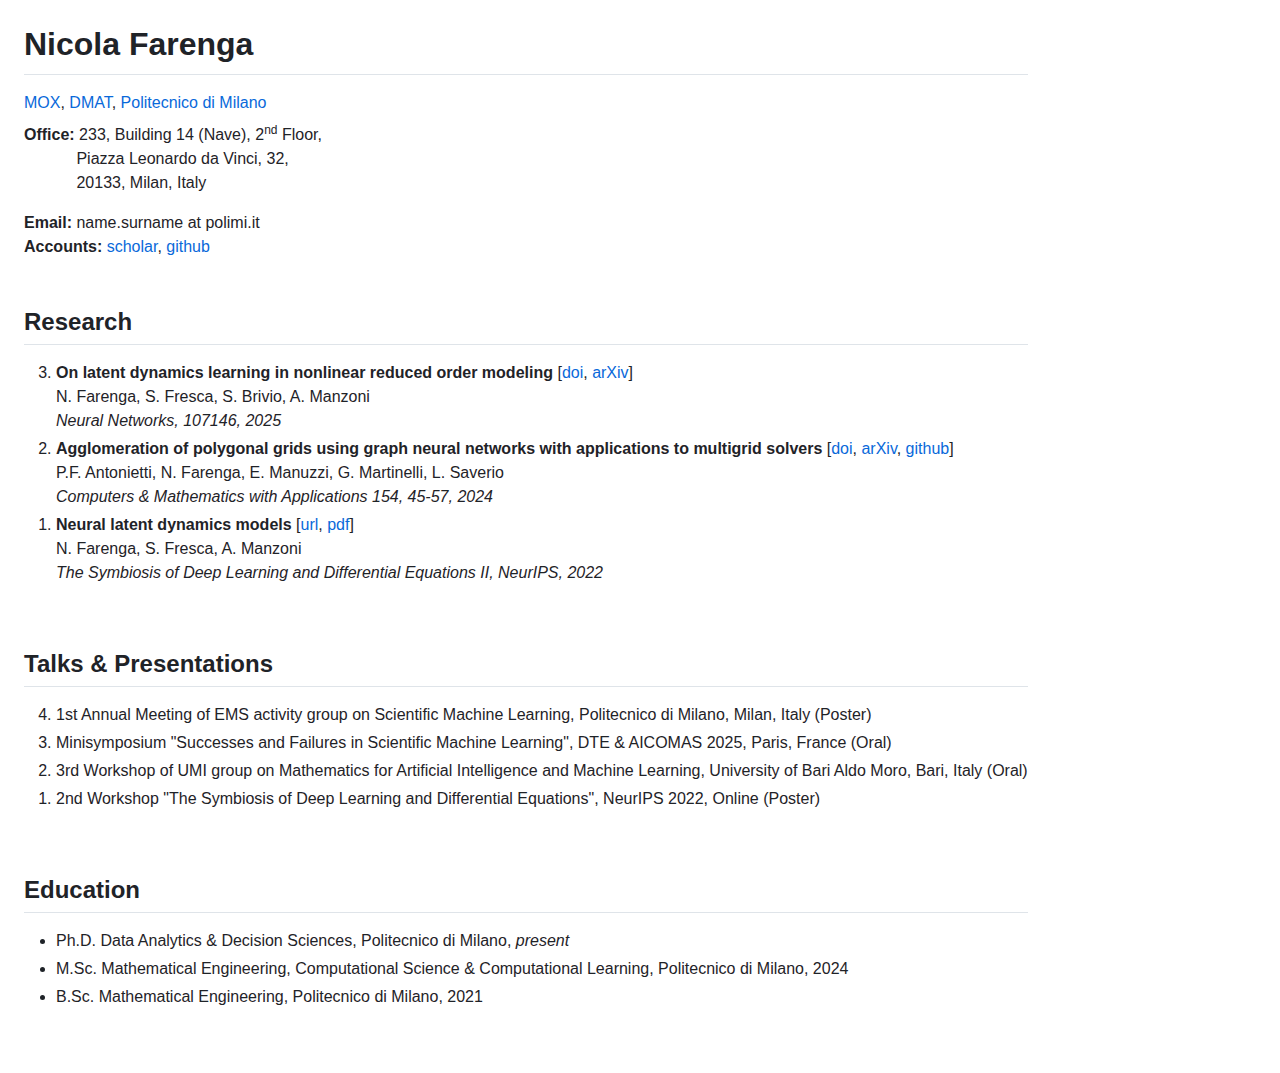
<file: index.html>
<!DOCTYPE html>
<html lang="en">
<head>
    <meta charset="UTF-8">
    <meta name="viewport" content="width=device-width, initial-scale=1.0">
    <meta name="description" content="Nicola Farenga, Mathematical Engineering, Politecnico Milano"/>
    <meta name="keywords" content="nicola, farenga, mathematical, engineering, polimi, politecnico, milano"/>
    <title>Nicola Farenga's home page</title>
    <link rel="canonical" href="https://farenga.github.io"/>
    <meta name="google-site-verification" content="j44KVU2z-dEmC4wNj-EcELkv6Bt0pc3OrcUTTtBzW5o" /> 
    <script async src="https://www.googletagmanager.com/gtag/js?id=G-FGDCT0H8HT"></script>
    <script>
        window.dataLayer = window.dataLayer || [];
        function gtag(){dataLayer.push(arguments);}
        gtag('js', new Date());
        gtag('config', 'G-FGDCT0H8HT');
    </script>
    <link rel="stylesheet" href="md.css">
    <style>
        body{margin: 0; padding: 1.5em; width: max-content;}
        @media (max-width: 800px) {body{width: auto; padding: 1em; }}
    </style>    
</head>
<body class="markdown-body">

    <h1>Nicola Farenga</h1>
    <div style="margin-bottom: .5em;"><a target="_blank" href="https://mox.polimi.it/people/people-details/?id_staff=100113">MOX</a>, <a target="_blank" href="https://www.mate.polimi.it/pagina-personale/?id=100113">DMAT</a>, <a target="_blank" href="https://polimi.it/">Politecnico di Milano</a></div>
    <div><b>Office:</b> 233, Building 14 (Nave), 2<sup>nd</sup> Floor,</div>
    <div>&emsp;&emsp;&emsp; Piazza Leonardo da Vinci, 32,</div>
    <div style="margin-bottom: 1em;">&emsp;&emsp;&emsp; 20133, Milan, Italy</div>
    <div><b>Email:</b> name.surname at polimi.it</div>
    <div><b>Accounts:</b> 
        <a target="_blank" href="https://scholar.google.com/citations?user=QFnsQg4AAAAJ">scholar</a>, 
        <a target="_blank" href="https://github.com/farenga">github</a>
    </div> 
    <br>
    
    
    <h2>Research</h2>
    <ol reversed>
        <li>
            <div>
                <b>On latent dynamics learning in nonlinear reduced order modeling</b> 
                [<a target="_blank" href="https://doi.org/10.1016/j.neunet.2025.107146">doi</a>, <a target="_blank" href="https://arxiv.org/abs/2408.15183">arXiv</a>]
            </div>
            <div>N. Farenga, S. Fresca, S. Brivio, A. Manzoni</div>
            <i>Neural Networks, 107146, 2025</i>
        </li>
        <li>
            <div>
                <b>Agglomeration of polygonal grids using graph neural networks with applications to multigrid solvers</b> 
                [<a target="_blank" href="https://doi.org/10.1016/j.camwa.2023.11.015">doi</a>, <a target="_blank" href="https://arxiv.org/abs/2210.17457">arXiv</a>, <a target="_blank" href="https://github.com/farenga/meshgnn">github</a>]
            </div>
            <div>P.F. Antonietti, N. Farenga, E. Manuzzi, G. Martinelli, L. Saverio</div>
            <i>Computers & Mathematics with Applications 154, 45-57, 2024</i>
        </li>
        <li>
            <div>
                <b>Neural latent dynamics models</b> 
                [<a target="_blank" href="https://openreview.net/forum?id=Yk_I37Ca8Q">url</a>, <a target="_blank" href="https://openreview.net/pdf?id=Yk_I37Ca8Q">pdf</a>]
            </div>
            <div>N. Farenga, S. Fresca, A. Manzoni</div>
            <i>The Symbiosis of Deep Learning and Differential Equations II, NeurIPS, 2022</i>
        </li>
    </ol>   
    <br>

    <h2>Talks & Presentations</h2>
    <ol reversed>
        <li>1st Annual Meeting of EMS activity group on Scientific Machine Learning, Politecnico di Milano, Milan, Italy (Poster)</li>
        <li>Minisymposium "Successes and Failures in Scientific Machine Learning", DTE & AICOMAS 2025, Paris, France (Oral)</li>
        <li>3rd Workshop of UMI group on Mathematics for Artificial Intelligence and Machine Learning, University of Bari Aldo Moro, Bari, Italy (Oral)</li>
        <li>2nd Workshop "The Symbiosis of Deep Learning and Differential Equations", NeurIPS 2022, Online (Poster)</li>
    </ol>
    <br>

    <h2>Education</h2>
    <ul>
        <li>Ph.D. Data Analytics & Decision Sciences, Politecnico di Milano, <i>present</i></li>
        <li>M.Sc. Mathematical Engineering, Computational Science & Computational Learning, Politecnico di Milano, 2024</li>
        <li>B.Sc. Mathematical Engineering, Politecnico di Milano, 2021</li>
    </ul>
    <br>
</body>
</html>
</file>
<file: md.css>
/* light */
.markdown-body {
    color-scheme: light;
    -ms-text-size-adjust: 100%;
    -webkit-text-size-adjust: 100%;
    margin: 0;
    color: #1f2328;
    background-color: #ffffff;
    font-family: -apple-system,BlinkMacSystemFont,"Segoe UI","Noto Sans",Helvetica,Arial,sans-serif,"Apple Color Emoji","Segoe UI Emoji";
    font-size: 16px;
    line-height: 1.5;
    word-wrap: break-word;
  }
  
  .markdown-body .octicon {
    display: inline-block;
    fill: currentColor;
    vertical-align: text-bottom;
  }
  
  .markdown-body h1:hover .anchor .octicon-link:before,
  .markdown-body h2:hover .anchor .octicon-link:before,
  .markdown-body h3:hover .anchor .octicon-link:before,
  .markdown-body h4:hover .anchor .octicon-link:before,
  .markdown-body h5:hover .anchor .octicon-link:before,
  .markdown-body h6:hover .anchor .octicon-link:before {
    width: 16px;
    height: 16px;
    content: ' ';
    display: inline-block;
    background-color: currentColor;
    -webkit-mask-image: url("data:image/svg+xml,<svg xmlns='http://www.w3.org/2000/svg' viewBox='0 0 16 16' version='1.1' aria-hidden='true'><path fill-rule='evenodd' d='M7.775 3.275a.75.75 0 001.06 1.06l1.25-1.25a2 2 0 112.83 2.83l-2.5 2.5a2 2 0 01-2.83 0 .75.75 0 00-1.06 1.06 3.5 3.5 0 004.95 0l2.5-2.5a3.5 3.5 0 00-4.95-4.95l-1.25 1.25zm-4.69 9.64a2 2 0 010-2.83l2.5-2.5a2 2 0 012.83 0 .75.75 0 001.06-1.06 3.5 3.5 0 00-4.95 0l-2.5 2.5a3.5 3.5 0 004.95 4.95l1.25-1.25a.75.75 0 00-1.06-1.06l-1.25 1.25a2 2 0 01-2.83 0z'></path></svg>");
    mask-image: url("data:image/svg+xml,<svg xmlns='http://www.w3.org/2000/svg' viewBox='0 0 16 16' version='1.1' aria-hidden='true'><path fill-rule='evenodd' d='M7.775 3.275a.75.75 0 001.06 1.06l1.25-1.25a2 2 0 112.83 2.83l-2.5 2.5a2 2 0 01-2.83 0 .75.75 0 00-1.06 1.06 3.5 3.5 0 004.95 0l2.5-2.5a3.5 3.5 0 00-4.95-4.95l-1.25 1.25zm-4.69 9.64a2 2 0 010-2.83l2.5-2.5a2 2 0 012.83 0 .75.75 0 001.06-1.06 3.5 3.5 0 00-4.95 0l-2.5 2.5a3.5 3.5 0 004.95 4.95l1.25-1.25a.75.75 0 00-1.06-1.06l-1.25 1.25a2 2 0 01-2.83 0z'></path></svg>");
  }
  
  .markdown-body details,
  .markdown-body figcaption,
  .markdown-body figure {
    display: block;
  }
  
  .markdown-body summary {
    display: list-item;
  }
  
  .markdown-body [hidden] {
    display: none !important;
  }
  
  .markdown-body a {
    background-color: transparent;
    color: #0969da;
    text-decoration: none;
  }
  
  .markdown-body abbr[title] {
    border-bottom: none;
    -webkit-text-decoration: underline dotted;
    text-decoration: underline dotted;
  }
  
  .markdown-body b,
  .markdown-body strong {
    font-weight: 600;
  }
  
  .markdown-body dfn {
    font-style: italic;
  }
  
  .markdown-body h1 {
    margin: .67em 0;
    font-weight: 600;
    padding-bottom: .3em;
    font-size: 2em;
    border-bottom: 1px solid #d1d9e0b3;
  }
  
  .markdown-body mark {
    background-color: #fff8c5;
    color: #1f2328;
  }
  
  .markdown-body small {
    font-size: 90%;
  }
  
  .markdown-body sub,
  .markdown-body sup {
    font-size: 75%;
    line-height: 0;
    position: relative;
    vertical-align: baseline;
  }
  
  .markdown-body sub {
    bottom: -0.25em;
  }
  
  .markdown-body sup {
    top: -0.5em;
  }
  
  .markdown-body img {
    border-style: none;
    max-width: 100%;
    box-sizing: content-box;
  }
  
  .markdown-body code,
  .markdown-body kbd,
  .markdown-body pre,
  .markdown-body samp {
    font-family: monospace;
    font-size: 1em;
  }
  
  .markdown-body figure {
    margin: 1em 2.5rem;
  }
  
  .markdown-body hr {
    box-sizing: content-box;
    overflow: hidden;
    background: transparent;
    border-bottom: 1px solid #d1d9e0b3;
    height: .25em;
    padding: 0;
    margin: 1.5rem 0;
    background-color: #d1d9e0;
    border: 0;
  }
  
  .markdown-body input {
    font: inherit;
    margin: 0;
    overflow: visible;
    font-family: inherit;
    font-size: inherit;
    line-height: inherit;
  }
  
  .markdown-body [type=button],
  .markdown-body [type=reset],
  .markdown-body [type=submit] {
    -webkit-appearance: button;
    appearance: button;
  }
  
  .markdown-body [type=checkbox],
  .markdown-body [type=radio] {
    box-sizing: border-box;
    padding: 0;
  }
  
  .markdown-body [type=number]::-webkit-inner-spin-button,
  .markdown-body [type=number]::-webkit-outer-spin-button {
    height: auto;
  }
  
  .markdown-body [type=search]::-webkit-search-cancel-button,
  .markdown-body [type=search]::-webkit-search-decoration {
    -webkit-appearance: none;
    appearance: none;
  }
  
  .markdown-body ::-webkit-input-placeholder {
    color: inherit;
    opacity: .54;
  }
  
  .markdown-body ::-webkit-file-upload-button {
    -webkit-appearance: button;
    appearance: button;
    font: inherit;
  }
  
  .markdown-body a:hover {
    text-decoration: underline;
  }
  
  .markdown-body ::placeholder {
    color: #59636e;
    opacity: 1;
  }
  
  .markdown-body hr::before {
    display: table;
    content: "";
  }
  
  .markdown-body hr::after {
    display: table;
    clear: both;
    content: "";
  }
  
  .markdown-body table {
    border-spacing: 0;
    border-collapse: collapse;
    display: block;
    width: max-content;
    max-width: 100%;
    overflow: auto;
    font-variant: tabular-nums;
  }
  
  .markdown-body td,
  .markdown-body th {
    padding: 0;
  }
  
  .markdown-body details summary {
    cursor: pointer;
  }
  
  .markdown-body a:focus,
  .markdown-body [role=button]:focus,
  .markdown-body input[type=radio]:focus,
  .markdown-body input[type=checkbox]:focus {
    outline: 2px solid #0969da;
    outline-offset: -2px;
    box-shadow: none;
  }
  
  .markdown-body a:focus:not(:focus-visible),
  .markdown-body [role=button]:focus:not(:focus-visible),
  .markdown-body input[type=radio]:focus:not(:focus-visible),
  .markdown-body input[type=checkbox]:focus:not(:focus-visible) {
    outline: solid 1px transparent;
  }
  
  .markdown-body a:focus-visible,
  .markdown-body [role=button]:focus-visible,
  .markdown-body input[type=radio]:focus-visible,
  .markdown-body input[type=checkbox]:focus-visible {
    outline: 2px solid #0969da;
    outline-offset: -2px;
    box-shadow: none;
  }
  
  .markdown-body a:not([class]):focus,
  .markdown-body a:not([class]):focus-visible,
  .markdown-body input[type=radio]:focus,
  .markdown-body input[type=radio]:focus-visible,
  .markdown-body input[type=checkbox]:focus,
  .markdown-body input[type=checkbox]:focus-visible {
    outline-offset: 0;
  }
  
  .markdown-body kbd {
    display: inline-block;
    padding: 0.25rem;
    font: 11px ui-monospace, SFMono-Regular, SF Mono, Menlo, Consolas, Liberation Mono, monospace;
    line-height: 10px;
    color: #1f2328;
    vertical-align: middle;
    background-color: #f6f8fa;
    border: solid 1px #d1d9e0b3;
    border-bottom-color: #d1d9e0b3;
    border-radius: 6px;
    box-shadow: inset 0 -1px 0 #d1d9e0b3;
  }
  
  .markdown-body h1,
  .markdown-body h2,
  .markdown-body h3,
  .markdown-body h4,
  .markdown-body h5,
  .markdown-body h6 {
    margin-top: 1.5rem;
    margin-bottom: 1rem;
    font-weight: 600;
    line-height: 1.25;
  }
  
  .markdown-body h2 {
    font-weight: 600;
    padding-bottom: .3em;
    font-size: 1.5em;
    border-bottom: 1px solid #d1d9e0b3;
  }
  
  .markdown-body h3 {
    font-weight: 600;
    font-size: 1.25em;
  }
  
  .markdown-body h4 {
    font-weight: 600;
    font-size: 1em;
  }
  
  .markdown-body h5 {
    font-weight: 600;
    font-size: .875em;
  }
  
  .markdown-body h6 {
    font-weight: 600;
    font-size: .85em;
    color: #59636e;
  }
  
  .markdown-body p {
    margin-top: 0;
    margin-bottom: 10px;
  }
  
  .markdown-body blockquote {
    margin: 0;
    padding: 0 1em;
    color: #59636e;
    border-left: .25em solid #d1d9e0;
  }
  
  .markdown-body ul,
  .markdown-body ol {
    margin-top: 0;
    margin-bottom: 0;
    padding-left: 2em;
  }
  
  .markdown-body ol ol,
  .markdown-body ul ol {
    list-style-type: lower-roman;
  }
  
  .markdown-body ul ul ol,
  .markdown-body ul ol ol,
  .markdown-body ol ul ol,
  .markdown-body ol ol ol {
    list-style-type: lower-alpha;
  }
  
  .markdown-body dd {
    margin-left: 0;
  }
  
  .markdown-body tt,
  .markdown-body code,
  .markdown-body samp {
    font-family: ui-monospace, SFMono-Regular, SF Mono, Menlo, Consolas, Liberation Mono, monospace;
    font-size: 12px;
  }
  
  .markdown-body pre {
    margin-top: 0;
    margin-bottom: 0;
    font-family: ui-monospace, SFMono-Regular, SF Mono, Menlo, Consolas, Liberation Mono, monospace;
    font-size: 12px;
    word-wrap: normal;
  }
  
  .markdown-body .octicon {
    display: inline-block;
    overflow: visible !important;
    vertical-align: text-bottom;
    fill: currentColor;
  }
  
  .markdown-body input::-webkit-outer-spin-button,
  .markdown-body input::-webkit-inner-spin-button {
    margin: 0;
    appearance: none;
  }
  
  .markdown-body .mr-2 {
    margin-right: 0.5rem !important;
  }
  
  .markdown-body::before {
    display: table;
    content: "";
  }
  
  .markdown-body::after {
    display: table;
    clear: both;
    content: "";
  }
  
  .markdown-body>*:first-child {
    margin-top: 0 !important;
  }
  
  .markdown-body>*:last-child {
    margin-bottom: 0 !important;
  }
  
  .markdown-body a:not([href]) {
    color: inherit;
    text-decoration: none;
  }
  
  .markdown-body .absent {
    color: #d1242f;
  }
  
  .markdown-body .anchor {
    float: left;
    padding-right: 0.25rem;
    margin-left: -20px;
    line-height: 1;
  }
  
  .markdown-body .anchor:focus {
    outline: none;
  }
  
  .markdown-body p,
  .markdown-body blockquote,
  .markdown-body ul,
  .markdown-body ol,
  .markdown-body dl,
  .markdown-body table,
  .markdown-body pre,
  .markdown-body details {
    margin-top: 0;
    margin-bottom: 1rem;
  }
  
  .markdown-body blockquote>:first-child {
    margin-top: 0;
  }
  
  .markdown-body blockquote>:last-child {
    margin-bottom: 0;
  }
  
  .markdown-body h1 .octicon-link,
  .markdown-body h2 .octicon-link,
  .markdown-body h3 .octicon-link,
  .markdown-body h4 .octicon-link,
  .markdown-body h5 .octicon-link,
  .markdown-body h6 .octicon-link {
    color: #1f2328;
    vertical-align: middle;
    visibility: hidden;
  }
  
  .markdown-body h1:hover .anchor,
  .markdown-body h2:hover .anchor,
  .markdown-body h3:hover .anchor,
  .markdown-body h4:hover .anchor,
  .markdown-body h5:hover .anchor,
  .markdown-body h6:hover .anchor {
    text-decoration: none;
  }
  
  .markdown-body h1:hover .anchor .octicon-link,
  .markdown-body h2:hover .anchor .octicon-link,
  .markdown-body h3:hover .anchor .octicon-link,
  .markdown-body h4:hover .anchor .octicon-link,
  .markdown-body h5:hover .anchor .octicon-link,
  .markdown-body h6:hover .anchor .octicon-link {
    visibility: visible;
  }
  
  .markdown-body h1 tt,
  .markdown-body h1 code,
  .markdown-body h2 tt,
  .markdown-body h2 code,
  .markdown-body h3 tt,
  .markdown-body h3 code,
  .markdown-body h4 tt,
  .markdown-body h4 code,
  .markdown-body h5 tt,
  .markdown-body h5 code,
  .markdown-body h6 tt,
  .markdown-body h6 code {
    padding: 0 .2em;
    font-size: inherit;
  }
  
  .markdown-body summary h1,
  .markdown-body summary h2,
  .markdown-body summary h3,
  .markdown-body summary h4,
  .markdown-body summary h5,
  .markdown-body summary h6 {
    display: inline-block;
  }
  
  .markdown-body summary h1 .anchor,
  .markdown-body summary h2 .anchor,
  .markdown-body summary h3 .anchor,
  .markdown-body summary h4 .anchor,
  .markdown-body summary h5 .anchor,
  .markdown-body summary h6 .anchor {
    margin-left: -40px;
  }
  
  .markdown-body summary h1,
  .markdown-body summary h2 {
    padding-bottom: 0;
    border-bottom: 0;
  }
  
  .markdown-body ul.no-list,
  .markdown-body ol.no-list {
    padding: 0;
    list-style-type: none;
  }
  
  .markdown-body ol[type="a s"] {
    list-style-type: lower-alpha;
  }
  
  .markdown-body ol[type="A s"] {
    list-style-type: upper-alpha;
  }
  
  .markdown-body ol[type="i s"] {
    list-style-type: lower-roman;
  }
  
  .markdown-body ol[type="I s"] {
    list-style-type: upper-roman;
  }
  
  .markdown-body ol[type="1"] {
    list-style-type: decimal;
  }
  
  .markdown-body div>ol:not([type]) {
    list-style-type: decimal;
  }
  
  .markdown-body ul ul,
  .markdown-body ul ol,
  .markdown-body ol ol,
  .markdown-body ol ul {
    margin-top: 0;
    margin-bottom: 0;
  }
  
  .markdown-body li>p {
    margin-top: 1rem;
  }
  
  .markdown-body li+li {
    margin-top: .25em;
  }
  
  .markdown-body dl {
    padding: 0;
  }
  
  .markdown-body dl dt {
    padding: 0;
    margin-top: 1rem;
    font-size: 1em;
    font-style: italic;
    font-weight: 600;
  }
  
  .markdown-body dl dd {
    padding: 0 1rem;
    margin-bottom: 1rem;
  }
  
  .markdown-body table th {
    font-weight: 600;
  }
  
  .markdown-body table th,
  .markdown-body table td {
    padding: 6px 13px;
    border: 1px solid #d1d9e0;
  }
  
  .markdown-body table td>:last-child {
    margin-bottom: 0;
  }
  
  .markdown-body table tr {
    background-color: #ffffff;
    border-top: 1px solid #d1d9e0b3;
  }
  
  .markdown-body table tr:nth-child(2n) {
    background-color: #f6f8fa;
  }
  
  .markdown-body table img {
    background-color: transparent;
  }
  
  .markdown-body img[align=right] {
    padding-left: 20px;
  }
  
  .markdown-body img[align=left] {
    padding-right: 20px;
  }
  
  .markdown-body .emoji {
    max-width: none;
    vertical-align: text-top;
    background-color: transparent;
  }
  
  .markdown-body span.frame {
    display: block;
    overflow: hidden;
  }
  
  .markdown-body span.frame>span {
    display: block;
    float: left;
    width: auto;
    padding: 7px;
    margin: 13px 0 0;
    overflow: hidden;
    border: 1px solid #d1d9e0;
  }
  
  .markdown-body span.frame span img {
    display: block;
    float: left;
  }
  
  .markdown-body span.frame span span {
    display: block;
    padding: 5px 0 0;
    clear: both;
    color: #1f2328;
  }
  
  .markdown-body span.align-center {
    display: block;
    overflow: hidden;
    clear: both;
  }
  
  .markdown-body span.align-center>span {
    display: block;
    margin: 13px auto 0;
    overflow: hidden;
    text-align: center;
  }
  
  .markdown-body span.align-center span img {
    margin: 0 auto;
    text-align: center;
  }
  
  .markdown-body span.align-right {
    display: block;
    overflow: hidden;
    clear: both;
  }
  
  .markdown-body span.align-right>span {
    display: block;
    margin: 13px 0 0;
    overflow: hidden;
    text-align: right;
  }
  
  .markdown-body span.align-right span img {
    margin: 0;
    text-align: right;
  }
  
  .markdown-body span.float-left {
    display: block;
    float: left;
    margin-right: 13px;
    overflow: hidden;
  }
  
  .markdown-body span.float-left span {
    margin: 13px 0 0;
  }
  
  .markdown-body span.float-right {
    display: block;
    float: right;
    margin-left: 13px;
    overflow: hidden;
  }
  
  .markdown-body span.float-right>span {
    display: block;
    margin: 13px auto 0;
    overflow: hidden;
    text-align: right;
  }
  
  .markdown-body code,
  .markdown-body tt {
    padding: .2em .4em;
    margin: 0;
    font-size: 85%;
    white-space: break-spaces;
    background-color: #818b981f;
    border-radius: 6px;
  }
  
  .markdown-body code br,
  .markdown-body tt br {
    display: none;
  }
  
  .markdown-body del code {
    text-decoration: inherit;
  }
  
  .markdown-body samp {
    font-size: 85%;
  }
  
  .markdown-body pre code {
    font-size: 100%;
  }
  
  .markdown-body pre>code {
    padding: 0;
    margin: 0;
    word-break: normal;
    white-space: pre;
    background: transparent;
    border: 0;
  }
  
  .markdown-body .highlight {
    margin-bottom: 1rem;
  }
  
  .markdown-body .highlight pre {
    margin-bottom: 0;
    word-break: normal;
  }
  
  .markdown-body .highlight pre,
  .markdown-body pre {
    padding: 1rem;
    overflow: auto;
    font-size: 85%;
    line-height: 1.45;
    color: #1f2328;
    background-color: #f6f8fa;
    border-radius: 6px;
  }
  
  .markdown-body pre code,
  .markdown-body pre tt {
    display: inline;
    max-width: auto;
    padding: 0;
    margin: 0;
    overflow: visible;
    line-height: inherit;
    word-wrap: normal;
    background-color: transparent;
    border: 0;
  }
  
  .markdown-body .csv-data td,
  .markdown-body .csv-data th {
    padding: 5px;
    overflow: hidden;
    font-size: 12px;
    line-height: 1;
    text-align: left;
    white-space: nowrap;
  }
  
  .markdown-body .csv-data .blob-num {
    padding: 10px 0.5rem 9px;
    text-align: right;
    background: #ffffff;
    border: 0;
  }
  
  .markdown-body .csv-data tr {
    border-top: 0;
  }
  
  .markdown-body .csv-data th {
    font-weight: 600;
    background: #f6f8fa;
    border-top: 0;
  }
  
  .markdown-body [data-footnote-ref]::before {
    content: "[";
  }
  
  .markdown-body [data-footnote-ref]::after {
    content: "]";
  }
  
  .markdown-body .footnotes {
    font-size: 12px;
    color: #59636e;
    border-top: 1px solid #d1d9e0;
  }
  
  .markdown-body .footnotes ol {
    padding-left: 1rem;
  }
  
  .markdown-body .footnotes ol ul {
    display: inline-block;
    padding-left: 1rem;
    margin-top: 1rem;
  }
  
  .markdown-body .footnotes li {
    position: relative;
  }
  
  .markdown-body .footnotes li:target::before {
    position: absolute;
    top: calc(0.5rem*-1);
    right: calc(0.5rem*-1);
    bottom: calc(0.5rem*-1);
    left: calc(1.5rem*-1);
    pointer-events: none;
    content: "";
    border: 2px solid #0969da;
    border-radius: 6px;
  }
  
  .markdown-body .footnotes li:target {
    color: #1f2328;
  }
  
  .markdown-body .footnotes .data-footnote-backref g-emoji {
    font-family: monospace;
  }
  
  .markdown-body body:has(:modal) {
    padding-right: var(--dialog-scrollgutter) !important;
  }
  
  .markdown-body .pl-c {
    color: #59636e;
  }
  
  .markdown-body .pl-c1,
  .markdown-body .pl-s .pl-v {
    color: #0550ae;
  }
  
  .markdown-body .pl-e,
  .markdown-body .pl-en {
    color: #6639ba;
  }
  
  .markdown-body .pl-smi,
  .markdown-body .pl-s .pl-s1 {
    color: #1f2328;
  }
  
  .markdown-body .pl-ent {
    color: #0550ae;
  }
  
  .markdown-body .pl-k {
    color: #cf222e;
  }
  
  .markdown-body .pl-s,
  .markdown-body .pl-pds,
  .markdown-body .pl-s .pl-pse .pl-s1,
  .markdown-body .pl-sr,
  .markdown-body .pl-sr .pl-cce,
  .markdown-body .pl-sr .pl-sre,
  .markdown-body .pl-sr .pl-sra {
    color: #0a3069;
  }
  
  .markdown-body .pl-v,
  .markdown-body .pl-smw {
    color: #953800;
  }
  
  .markdown-body .pl-bu {
    color: #82071e;
  }
  
  .markdown-body .pl-ii {
    color: #f6f8fa;
    background-color: #82071e;
  }
  
  .markdown-body .pl-c2 {
    color: #f6f8fa;
    background-color: #cf222e;
  }
  
  .markdown-body .pl-sr .pl-cce {
    font-weight: bold;
    color: #116329;
  }
  
  .markdown-body .pl-ml {
    color: #3b2300;
  }
  
  .markdown-body .pl-mh,
  .markdown-body .pl-mh .pl-en,
  .markdown-body .pl-ms {
    font-weight: bold;
    color: #0550ae;
  }
  
  .markdown-body .pl-mi {
    font-style: italic;
    color: #1f2328;
  }
  
  .markdown-body .pl-mb {
    font-weight: bold;
    color: #1f2328;
  }
  
  .markdown-body .pl-md {
    color: #82071e;
    background-color: #ffebe9;
  }
  
  .markdown-body .pl-mi1 {
    color: #116329;
    background-color: #dafbe1;
  }
  
  .markdown-body .pl-mc {
    color: #953800;
    background-color: #ffd8b5;
  }
  
  .markdown-body .pl-mi2 {
    color: #d1d9e0;
    background-color: #0550ae;
  }
  
  .markdown-body .pl-mdr {
    font-weight: bold;
    color: #8250df;
  }
  
  .markdown-body .pl-ba {
    color: #59636e;
  }
  
  .markdown-body .pl-sg {
    color: #818b98;
  }
  
  .markdown-body .pl-corl {
    text-decoration: underline;
    color: #0a3069;
  }
  
  .markdown-body [role=button]:focus:not(:focus-visible),
  .markdown-body [role=tabpanel][tabindex="0"]:focus:not(:focus-visible),
  .markdown-body button:focus:not(:focus-visible),
  .markdown-body summary:focus:not(:focus-visible),
  .markdown-body a:focus:not(:focus-visible) {
    outline: none;
    box-shadow: none;
  }
  
  .markdown-body [tabindex="0"]:focus:not(:focus-visible),
  .markdown-body details-dialog:focus:not(:focus-visible) {
    outline: none;
  }
  
  .markdown-body g-emoji {
    display: inline-block;
    min-width: 1ch;
    font-family: "Apple Color Emoji","Segoe UI Emoji","Segoe UI Symbol";
    font-size: 1em;
    font-style: normal !important;
    font-weight: 400;
    line-height: 1;
    vertical-align: -0.075em;
  }
  
  .markdown-body g-emoji img {
    width: 1em;
    height: 1em;
  }
  
  .markdown-body .task-list-item {
    list-style-type: none;
  }
  
  .markdown-body .task-list-item label {
    font-weight: 400;
  }
  
  .markdown-body .task-list-item.enabled label {
    cursor: pointer;
  }
  
  .markdown-body .task-list-item+.task-list-item {
    margin-top: 0.25rem;
  }
  
  .markdown-body .task-list-item .handle {
    display: none;
  }
  
  .markdown-body .task-list-item-checkbox {
    margin: 0 .2em .25em -1.4em;
    vertical-align: middle;
  }
  
  .markdown-body ul:dir(rtl) .task-list-item-checkbox {
    margin: 0 -1.6em .25em .2em;
  }
  
  .markdown-body ol:dir(rtl) .task-list-item-checkbox {
    margin: 0 -1.6em .25em .2em;
  }
  
  .markdown-body .contains-task-list:hover .task-list-item-convert-container,
  .markdown-body .contains-task-list:focus-within .task-list-item-convert-container {
    display: block;
    width: auto;
    height: 24px;
    overflow: visible;
    clip: auto;
  }
  
  .markdown-body ::-webkit-calendar-picker-indicator {
    filter: invert(50%);
  }
  
  .markdown-body .markdown-alert {
    padding: 0.5rem 1rem;
    margin-bottom: 1rem;
    color: inherit;
    border-left: .25em solid #d1d9e0;
  }
  
  .markdown-body .markdown-alert>:first-child {
    margin-top: 0;
  }
  
  .markdown-body .markdown-alert>:last-child {
    margin-bottom: 0;
  }
  
  .markdown-body .markdown-alert .markdown-alert-title {
    display: flex;
    font-weight: 500;
    align-items: center;
    line-height: 1;
  }
  
  .markdown-body .markdown-alert.markdown-alert-note {
    border-left-color: #0969da;
  }
  
  .markdown-body .markdown-alert.markdown-alert-note .markdown-alert-title {
    color: #0969da;
  }
  
  .markdown-body .markdown-alert.markdown-alert-important {
    border-left-color: #8250df;
  }
  
  .markdown-body .markdown-alert.markdown-alert-important .markdown-alert-title {
    color: #8250df;
  }
  
  .markdown-body .markdown-alert.markdown-alert-warning {
    border-left-color: #9a6700;
  }
  
  .markdown-body .markdown-alert.markdown-alert-warning .markdown-alert-title {
    color: #9a6700;
  }
  
  .markdown-body .markdown-alert.markdown-alert-tip {
    border-left-color: #1a7f37;
  }
  
  .markdown-body .markdown-alert.markdown-alert-tip .markdown-alert-title {
    color: #1a7f37;
  }
  
  .markdown-body .markdown-alert.markdown-alert-caution {
    border-left-color: #cf222e;
  }
  
  .markdown-body .markdown-alert.markdown-alert-caution .markdown-alert-title {
    color: #d1242f;
  }
  
  .markdown-body>*:first-child>.heading-element:first-child {
    margin-top: 0 !important;
  }
  
  .markdown-body .highlight pre:has(+.zeroclipboard-container) {
    min-height: 52px;
  }
</file>
